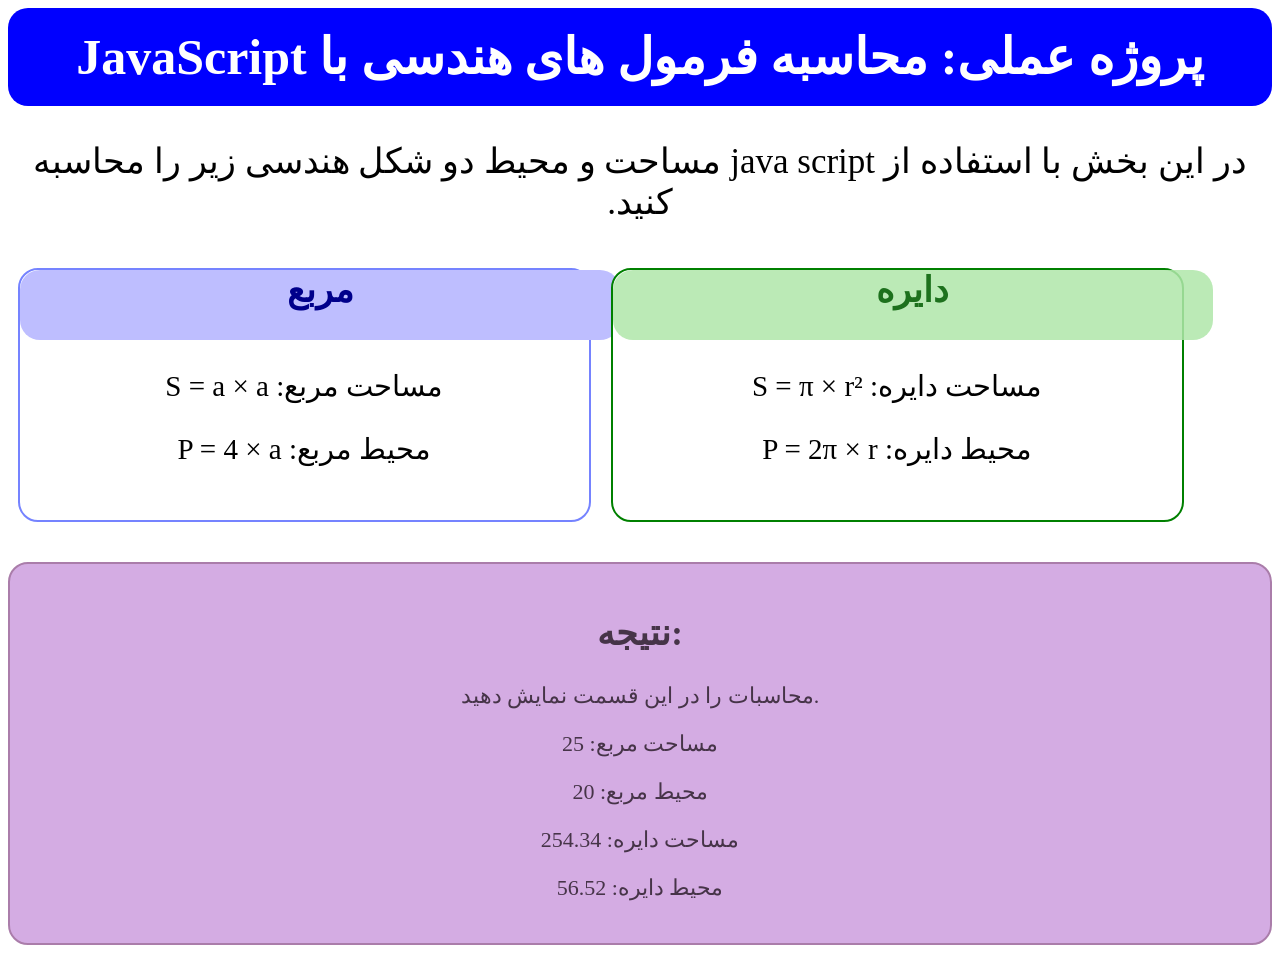
<file: index.html>
<html>
<head>
    <title>فرمول های هندسی</title>
    <link rel="stylesheet" href="proje20.css">
</head>

<body>

<h1 id="x">پروژه عملی: محاسبه فرمول های هندسی با JavaScript</h1>

<p dir="rtl" id="dd">در این بخش با استفاده از java script مساحت و محیط دو شکل هندسی زیر را محاسبه کنید.</p>
<div class="l">
<div class="s">
    <h2 id="w">مربع</h2>

    <p class="f">مساحت مربع: S = a × a</p>
    <p class="f">محیط مربع: P = 4 × a</p>
</div>

<div class="c">
    <h2 id="i">دایره</h2>

    <p class="f">مساحت دایره: S = π × r²</p>
    <p class="f">محیط دایره: P = 2π × r</p>
</div>
</div>
<div class="re">
    <h2>نتیجه:</h2>
    <p>محاسبات را در این قسمت نمایش دهید.</p>

    <p id="a"></p>
    <p id="k"></p>
    <p id="o"></p>
    <p id="v"></p>
</div>

<script src="proje 2.js"></script>

</body>
</html>
</file>
<file: proje20.css>
body {
    text-align: center;
}

h1 {
    background-color: blue;
    color: white;
    padding: 20px;
    border-radius: 20px;
     direction: rtl;
    font-size: 50px;
}

p {
    font-size: 22px;
}

.s {
    background-color: rgb(255, 255, 255);
    width: 45%;
    height: 250px;
    display: inline-block;
    margin: 10px;
    border: 2px solid #7583ff;
    border-radius: 20px;
}

.c{
    background-color: rgb(255, 255, 255);
    width: 45%;
    height: 250px;
    display: inline-block;
    margin: 10px;
    border: 2px solid green;
    border-radius: 20px;
}

h2 {
    font-size: 35px;
}

.re {
    background-color: rgb(212, 172, 227);
    margin-top: 30px;
    padding: 20px;
    border: 2px solid rgb(170, 125, 170);
    border-radius: 20px;
    height: auto;
    color: rgb(70, 52, 72);
}
#w{
    background-color: #bebeff;
    width:600px;
    height: 70px;
    margin-top: 0%;
    border-radius:20px ;
    color: darkblue;
}
#i{
     background-color: #b0e7aada;
    width:600px;
    height: 70px;
    margin-top: 0%;
    border-radius:20px ;
    color: rgb(29, 113, 29);
}
#p{
     direction: rtl;
}
.f{
    direction: rtl;
    font-size: 29px;
}
#dd{
    font-size: 35px;
}
.l{
    display: flex;
    
}
</file>
